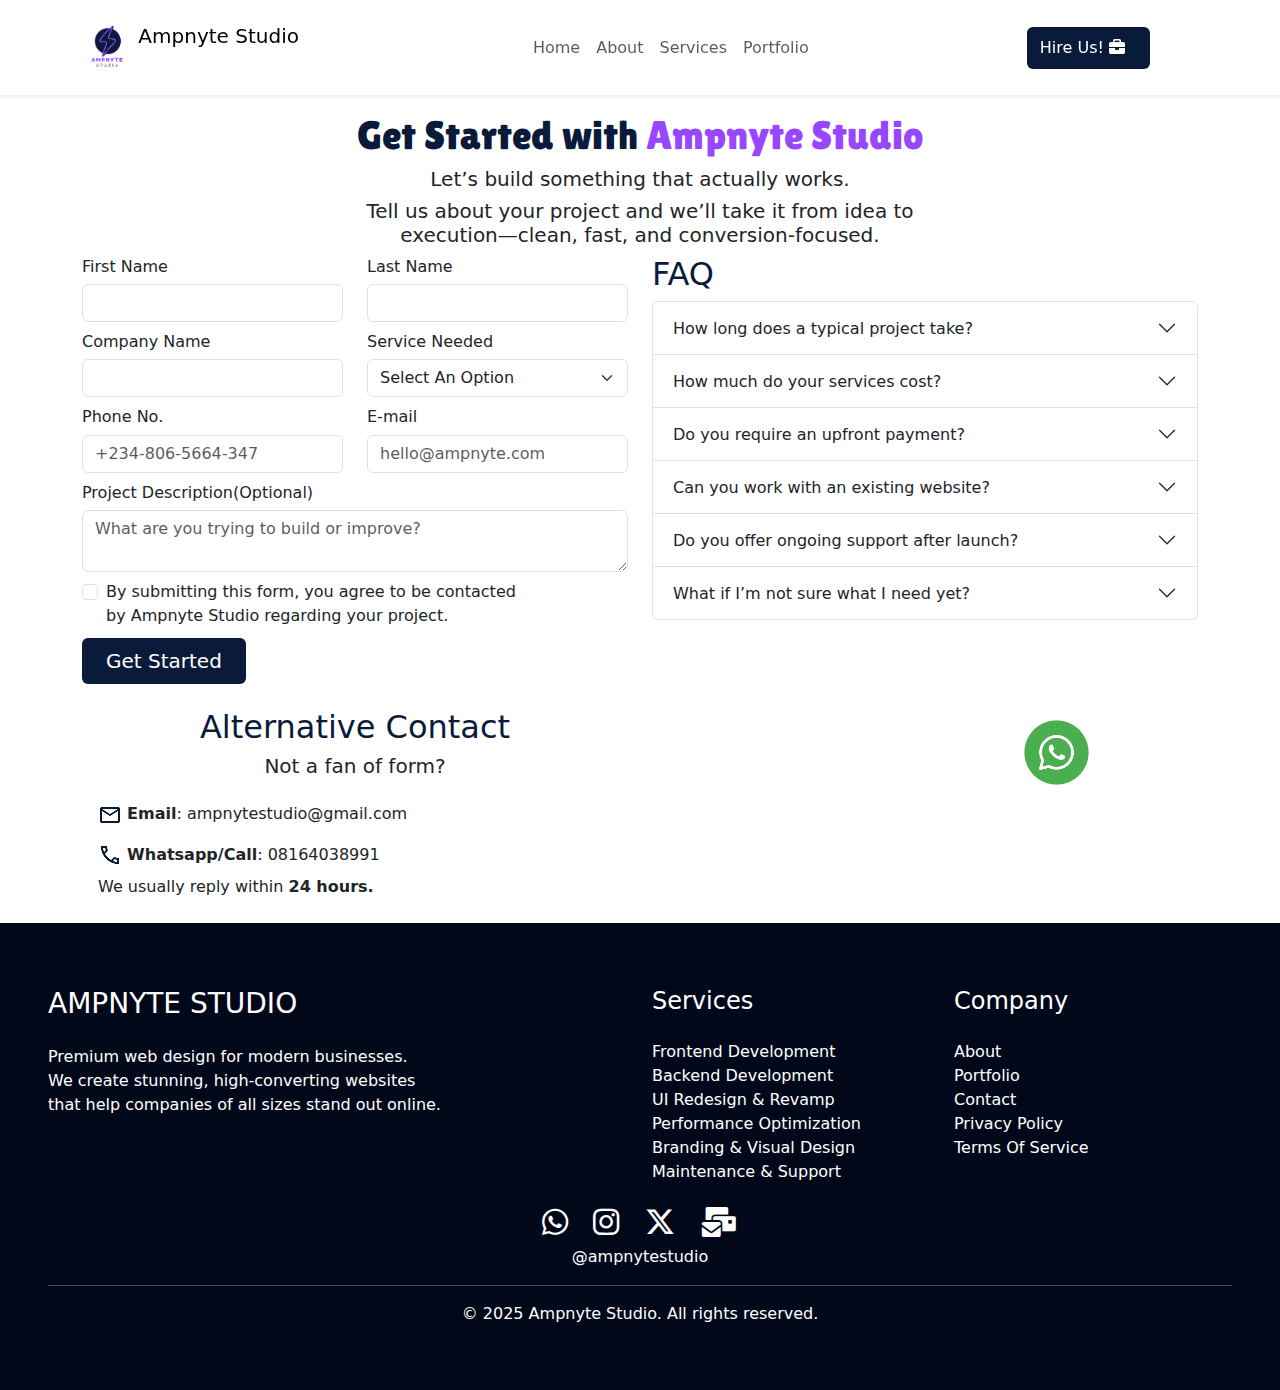
<file: Get-started-section/get-started.html>
<!DOCTYPE html>
<html lang="en">
<head>
    <meta charset="UTF-8">
    <meta name="viewport" content="width=device-width, initial-scale=1.0">
    <meta name="keywords" content="ampnyte studio, technology, branding, web design, programming, web development, web developer, gadgets, AI, software, tech news, programming, coding, coding in abeokuta, coding in nigeria, coding in Ogun state,">
    <meta name="author" content="Olusegun Samson Oniyide">
    <meta name="viewport" content="width=device-width, initial-scale=1.0">
    <title>Ampnyte Studio | Hire Us!</title>
    <link rel="stylesheet" href="https://cdnjs.cloudflare.com/ajax/libs/font-awesome/6.5.0/css/all.min.css">
    <link rel="stylesheet" href="https://cdn.jsdelivr.net/npm/bootstrap@5.3.8/dist/css/bootstrap.min.css">
    <script src="https://cdn.jsdelivr.net/npm/bootstrap@5.3.8/dist/js/bootstrap.bundle.min.js"></script>
    <link rel="icon" href="../company logo/company-logo-ampnyte.png" width="50" height="50">
    <link rel="stylesheet" href="get-started.css">
    <link rel="stylesheet" href="../generalstyling.css">
    <link rel="preconnect" href="https://fonts.googleapis.com">
    <link rel="preconnect" href="https://fonts.gstatic.com" crossorigin>
    <link href="https://fonts.googleapis.com/css2?family=Merriweather:ital,opsz,wght@0,18..144,300..900;1,18..144,300..900&family=Playfair+Display:ital,wght@0,400..900;1,400..900&family=Tinos:ital,wght@0,400;0,700;1,400;1,700&display=swap" rel="stylesheet">
    <link href="https://fonts.googleapis.com/css2?family=Alfa+Slab+One&family=Lilita+One&family=Merriweather:ital,opsz,wght@0,18..144,300..900;1,18..144,300..900&family=Playfair+Display:ital,wght@0,400..900;1,400..900&family=Tinos:ital,wght@0,400;0,700;1,400;1,700&display=swap" rel="stylesheet">
</head>
<body>
    <!-- nav bar section start -->
    <nav class="navbar navbar-expand-lg bg-white shadow-sm sticky-md-top">
        <div class="container py-2">
            <a class="navbar-brand" href="#">
                <img src="../company logo/company-logo-ampnyte.png" alt="Logo" width="50" height="50" class="d-inline-block align-text-top">
                Ampnyte Studio
            </a>
            <button class="navbar-toggler" type="button" data-bs-toggle="collapse" data-bs-target="#navbarSupportedContent">
                <i class="fa-solid fa-ellipsis-vertical"></i>
            </button>
            <div class="collapse navbar-collapse" id="navbarSupportedContent">
                <ul class="navbar-nav mx-auto mb-2 mb-lg-0">
                    <li class="nav-item">
                        <a class="nav-link nav-link-inactive" href="../Index-section/index.html">
                            Home
                        </a>
                    </li>
                    <li class="nav-item">
                        <a class="nav-link nav-link-inactive" href="../About-section/about.html">
                            About
                        </a>
                    </li>
                    <li class="nav-item">
                        <a class="nav-link nav-link-inactive" href="../Services-section/services.html">
                            Services
                        </a>
                    </li>
                    <li class="nav-item">
                        <a class="nav-link nav-link-inactive" href="../Portfolio-section/portfolio.html">
                            Portfolio
                        </a>
                    </li>
                </ul>
                <div class="pe-5">
                    <a class="btn pe-4 py-2 hire-us-link" href="../Get-started-section/get-started.html">
                        Hire Us!  <i class="fa-solid fa-briefcase" style="color: #ffffff;"></i>
                    </a>
                </div>
            </div>
        </div>
    </nav>
    <!-- nav bar section end -->
    <!-- fully responsive -->

    <!-- get started heading start -->
    <div class="container text-center pt-3">
        <h1 class="lilita-font" style="color: #0a1a3b;">
            Get Started with <span style="color: #9747ff;">Ampnyte Studio</span>
        </h1>
        <h5 class="fw-moderate">
            Let’s build something that actually works.
        </h5>
        <h5 class="mx-auto fw-light" style="max-width: 600px;">
            Tell us about your project and we’ll take 
            it from idea to execution—clean, fast, 
            and conversion-focused.
        </h5>
    </div>
    <!-- get started heading end -->

    <!-- form section & Alternative Contact(faq) -->
    <div class="container">
        <div class="row">
            <!-- form section -->
            <div class="col-12 col-md-6">
                <!-- names -->
                <div class="row">
                    <div class="col-md-6 pb-2">
                        <label for="First Name" class="form-label h6">First Name</label>
                        <input type="text" class="form-control" name="First Name" aria-label="First name" required>
                    </div>
                    <div class="col-md-6 pb-2">
                        <label for="First Name" class="form-label h6">Last Name</label>
                        <input type="text" class="form-control" name="Last Name" aria-label="Last name" required>
                    </div>
                    <div class="col-md-6 pb-2">
                        <label for="Company Name" class="form-label h6">Company Name</label>
                        <input type="text" class="form-control" name="Company Name" aria-label="Company Name" required>
                    </div>
                    <div class="col-12 col-md-6 pb-2">
                        <label for="Service Needed" class="form-label h6">Service Needed</label>
                        <select class="form-select" aria-label="Default select example">
                            <option selected>Select An Option</option>
                            <option value="Website Design & Development">Website Design & Development</option>
                            <option value="E-commerce Website">E-commerce Website</option>
                            <option value="Static Website">Static Website</option>
                            <option value="Branding & Design">Branding & Design</option>
                            <option value="Consultation / Not Sure Yet">Consultation / Not Sure Yet</option>
                        </select>
                    </div>
                    <div class="col-md-6 pb-2">
                        <label for="Phone No." class="form-label h6">Phone No.</label>
                        <input type="text" class="form-control" id="inputAddress" placeholder="+234-806-5664-347">
                    </div>
                    <div class="col-md-6 pb-2">
                        <label for="inputAddress" class="form-label h6">E-mail</label>
                        <input type="text" class="form-control" id="inputAddress" placeholder="hello@ampnyte.com">
                    </div>
                    <div class="col-12 pb-2">
                        <label for="Project Info" class="form-label h6">Project Description(Optional)</label>
                        <textarea class="form-control" placeholder="What are you trying to build or improve?" id="floatingTextarea"></textarea>
                    </div>
                    <div class="col-10 pb-2">
                        <div class="form-check">
                            <input class="form-check-input" type="checkbox" value="" id="checkDefault" required>
                            <label class="form-check-label fw-light" for="checkDefault">
                                By submitting this form, you agree to be contacted by Ampnyte Studio regarding your project.
                            </label>
                        </div>
                    </div>
                    <div class="col-12 pb-2">
                        <button type="submit" class="form-submit-btn fs-5 px-4 py-2 rounded">Get Started</button>
                    </div>
                </div>

                <!-- Alternative Contact -->
                <div class="p-3 mb-2 rounded">
                    <div class="text-center pb-3">
                        <!-- heading -->
                        <h2 class="" style="color: #0a1a3b;">
                            Alternative Contact
                        </h2>
                        <h5>
                            Not a fan of form?
                        </h5>
                    </div>
                    <div class="row">
                        <div class="col-12 pb-3">
                            <img src="mail-icon.png" alt=""> 
                            <b>Email</b>:
                            ampnytestudio@gmail.com
                        </div>
                        <div class="col-12 pb-2">
                            <img src="call-icon.png" alt="">
                            <b>Whatsapp/Call</b>:
                            08164038991
                        </div>
                    </div>
                    <div class="">
                        We usually reply within <b>24 hours.</b>
                    </div>
                </div>
            </div>

            <!-- faq start -->
            <div class="col-12 col-md-6">
                <!-- heading -->
                <h2 class="" style="color: #0a1a3b;">
                    FAQ
                </h2>
                <div class="accordion" id="accordionExample">
    <!-- 1 -->
  <div class="accordion-item">
    <h2 class="accordion-header">
      <button class="accordion-button collapsed" type="button" data-bs-toggle="collapse" data-bs-target="#collapseOne" aria-expanded="true" aria-controls="collapseOne">
        How long does a typical project take?
      </button>
    </h2>
    <div id="collapseOne" class="accordion-collapse collapse" data-bs-parent="#accordionExample">
      <div class="accordion-body">
        Project timelines depend on scope. Simple 
        websites usually take 1–2 weeks, while 
        larger or more complex projects can take 
        3–6 weeks. You’ll get a clear timeline 
        before we start.
      </div>
    </div>
  </div>

  <!-- 2 -->
  <div class="accordion-item">
    <h2 class="accordion-header">
      <button class="accordion-button collapsed" type="button" data-bs-toggle="collapse" data-bs-target="#collapseTwo" aria-expanded="false" aria-controls="collapseTwo">
        How much do your services cost?
      </button>
    </h2>
    <div id="collapseTwo" class="accordion-collapse collapse" data-bs-parent="#accordionExample">
        <div class="accordion-body">
            Pricing varies based on project requirements. 
            Once you submit your details, we’ll review 
            them and send a transparent quote
        </div>
    </div>
  </div>

  <!-- 3 -->
  <div class="accordion-item">
    <h2 class="accordion-header">
      <button class="accordion-button collapsed" type="button" data-bs-toggle="collapse" data-bs-target="#collapseThree" aria-expanded="false" aria-controls="collapseThree">
        Do you require an upfront payment?
      </button>
    </h2>
    <div id="collapseThree" class="accordion-collapse collapse" data-bs-parent="#accordionExample">
        <div class="accordion-body">
        Yes. We typically start with an upfront deposit, 
        with the remaining balance split across agreed 
        milestones.
        </div>
    </div>
  </div>

  <!-- 4 -->
  <div class="accordion-item">
    <h2 class="accordion-header">
      <button class="accordion-button collapsed" type="button" data-bs-toggle="collapse" data-bs-target="#collapseThree" aria-expanded="false" aria-controls="collapseThree">
        Can you work with an existing website?
      </button>
    </h2>
    <div id="collapseThree" class="accordion-collapse collapse" data-bs-parent="#accordionExample">
        <div class="accordion-body">
        Yes. We can redesign, optimize, or maintain 
        existing websites—even if we didn’t build 
        them originally.
        </div>
    </div>
  </div>

  <!-- 5 -->
  <div class="accordion-item">
    <h2 class="accordion-header">
      <button class="accordion-button collapsed" type="button" data-bs-toggle="collapse" data-bs-target="#collapseThree" aria-expanded="false" aria-controls="collapseThree">
        Do you offer ongoing support after launch?
      </button>
    </h2>
    <div id="collapseThree" class="accordion-collapse collapse" data-bs-parent="#accordionExample">
        <div class="accordion-body">
        Yes. We provide maintenance and support plans 
        to keep your website secure, fast, and up to date.
        </div>
    </div>
  </div>

  <!-- 6 -->
  <div class="accordion-item">
    <h2 class="accordion-header">
      <button class="accordion-button collapsed" type="button" data-bs-toggle="collapse" data-bs-target="#collapseThree" aria-expanded="false" aria-controls="collapseThree">
        What if I’m not sure what I need yet?
      </button>
    </h2>
    <div id="collapseThree" class="accordion-collapse collapse" data-bs-parent="#accordionExample">
        <div class="accordion-body">
        No problem at all. Choose “Consultation / Not Sure Yet” 
        in the form, and we’ll help you figure out the best approach.
        </div>
    </div>
  </div>

</div>
            </div>
        </div>
    </div>
    <!-- for section & Alternative Contact(and faq) -->
    

    <!-- copyright section start -->
    <div class="py-5 text-white px-5 copyright-bg">
        <div class="row">
            <!-- 1 -->
            <div class="col-10 col-md-6 col-lg-6">
                <div class="h3 py-3">
                    AMPNYTE STUDIO
                </div>
                <div>
                    Premium web design for modern businesses. <br>
                    We create stunning, high-converting websites <br>
                    that help companies of all sizes stand out online.
                </div>
            </div>
            <!-- 2 -->
            <div class="col-5 col-md-3 col-lg-3">
                <div class="h4 py-3">
                    Services
                </div>
                <div>
                    <ul class="list-unstyled">
                        <li>
                            <a href="#"  class="copyright-link">
                                Frontend Development
                            </a>
                        </li>
                        <li>
                            <a href="#" class="copyright-link">
                                Backend Development
                            </a>
                        </li>
                        <li>
                            <a href="#" class="copyright-link">
                                UI Redesign & Revamp
                            </a>
                        </li>
                        <li>
                            <a href="#" class="copyright-link">
                                Performance Optimization
                            </a>
                        </li>
                        <li>
                            <a href="#" class="copyright-link">
                                Branding & Visual Design
                            </a>
                        </li>
                        <li>
                            <a href="#" class="copyright-link">
                                Maintenance & Support
                            </a>
                        </li>
                    </ul>
                </div>
            </div>
            <!-- 3 -->
            <div class="col-5 col-md-3 col-lg-3">
                <div class="h4 py-3">
                    Company
                </div>
                <div>
                    <ul class="list-unstyled">
                        <li>
                            <a href="#about.html" class="copyright-link">
                                About
                            </a>
                        </li>
                        <li>
                            <a href="../portfolio-section/portfolio.html" class="copyright-link">
                                Portfolio
                            </a>
                        </li>
                        <li>
                            <a href="../Get-started-section/get-started.html" class="copyright-link">
                                Contact
                            </a>
                        </li>
                        <li>
                            <a href="#" class="copyright-link">
                                Privacy Policy
                            </a>
                        </li>
                        <li>
                            <a href="#" class="copyright-link">
                                Terms Of Service
                            </a>
                        </li>
                    </ul>
                </div>
            </div>
        </div>

        <!-- socials -->
        <div class="text-center">
            <a href="https://wa.me/2348164038991" class="social-link p-2">
                <i class="fa-brands fa-whatsapp"></i>
            </a>
            <a href="https://www.instagram.com/ampnytestudio?igsh=MW5zbGxoY28zNGRveA==" class="social-link p-2">
                <i class="fa-brands fa-instagram"></i>
            </a>
            <a href="https://x.com/ampnytestudio" class="social-link p-2">
                <i class="fa-brands fa-x-twitter"></i>
            </a>
            <a href="mailto:ampnytestudio@gmail.com?subject=inquiry&body=Hi%20Ampnyte%20Team" class="social-link p-2">
                <i class="fa-solid fa-envelopes-bulk"></i>
            </a> <br>
            @ampnytestudio
        </div>

        <div class="my-3 text-center">
            <hr class="my-3 container-fluid">
            © 2025 Ampnyte Studio. All rights reserved.
        </div>
    </div>
    <!-- copyrights end -->
    <!-- fully responsive -->

    <!-- fixed whatsapp logo start -->
    <a href="https://wa.me/2348164038991">
        <img src="whatsapp-logo.png" class="whatsapp-icon img-fluid rounded-cirle" width="65" alt="">
    </a>
    <!-- fixed whatsapp logo end -->
</body>
</html>
</file>
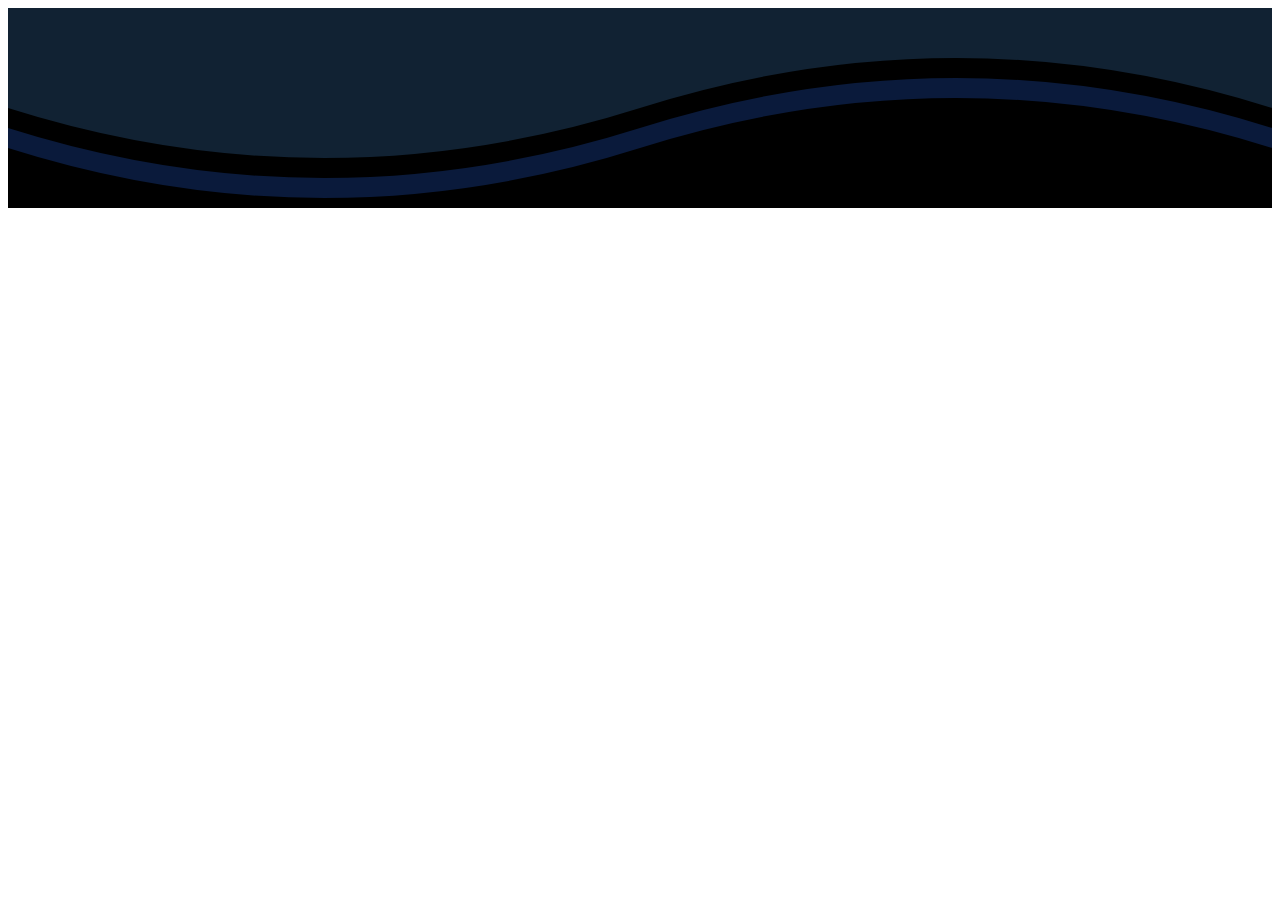
<file: Index-section/testing/hero-testing-wave.html>
<!DOCTYPE html>
<html lang="en">
<head>
    <meta charset="UTF-8">
    <meta name="viewport" content="width=device-width, initial-scale=1.0">
    <title>Document</title>
    <style>
        .hero-section {
  position: relative;
  height:200px;
  overflow:hidden;
  background-color:#123; /* optional: same as body for smooth blending */
}

/* container to clip the wave */
.wave-container {
  position: absolute;
  inset: 0;   /* top:0; bottom:0; left:0; right:0 */
  overflow:hidden;
}

.wave-container svg {
  width:100%;
  height:100%;
  display:block;
  position:absolute;
  bottom:0;  /* keeps wave at bottom of hero */
  left:0;
}

/* wave animation */
use{
  animation:move-forever 3s linear infinite;
}

use:nth-child(2){
  animation-duration:3.5s;
  animation-delay:-1.5s;
}

use:nth-child(1){
  animation-duration:10s;
}

@keyframes move-forever{
  0%{transform: translateX(-2px);}
  100%{transform: translateX(0);}
}


    </style>
</head>
<body>
        <section class="hero-section">
    <div class="wave-container">
        <svg viewBox="0 0 2 1" preserveAspectRatio="none">
        <defs>
            <path id="w" d="m0 1v-.5 q.5.5 1 0 t1 0 1 0 1 0 v.5z" />
        </defs>
        <g>
            <use href="#w" y=".0" fill="#fffff" />
            <use href="#w" y=".1" fill="#0a1a3b" />
            <use href="#w" y=".2" fill="#fffff" />
        </g>
        </svg>
    </div>
    </section>
</body>
</html>
</file>
<file: Get-started-section/get-started.css>
.lilita-font{
  font-family: "Lilita One", sans-serif;
  font-weight: 400;
  font-style: normal;
}

.form-submit-btn,.form-submit-btn:visited{
  background-color: #0a1a3b;
  color: white;
  border: none;
}
.form-submit-btn:hover{
  color: #9747ff;
}

.whatsapp-icon{
  color: #25d366;
  position: fixed;
  left: 80%;
  top: 80%;
}
</file>
<file: generalstyling.css>
/* nav bar section start */
.nav-link-current{
    color: #0a1a3b;
    font-weight: bold;
}
.nav-link-inactive:hover{
    font-size: larger;
}
.hire-us-link:link,.hire-us-link:visited{
    background: #0a1a3b;
    color: white;
    transition: background 0.4s ease;
    transition: padding 0.4s ease;
}
.hire-us-link:hover{
    background: #0c2c6d;
}
/* nav bar section end */

/* cta */
.cta-bg-deepBlue{
    background-color: #0a1a3b;
}
.cta-bg-purple{
    background-color: #9747ff;
}
.contact-us-cta:hover{
    background-color: white;
    color: #0a1a3b;
    transition: ease 0.5s;
}
/* cta end */

/* copyrights start */
.copyright-bg{
    background-color: #01081a;
}
.copyright-link:link{
    color: white;
    text-decoration: none;
}
.copyright-link:hover{
    color: purple;
    transition: ease 0.3s color;
}
.social-link:link{
    color: white;
    text-decoration: none;
    font-size: 30px;
}
.social-link:hover{
    color: purple;
    transition: ease 0.3s color;
}
/* copyright end */
</file>
